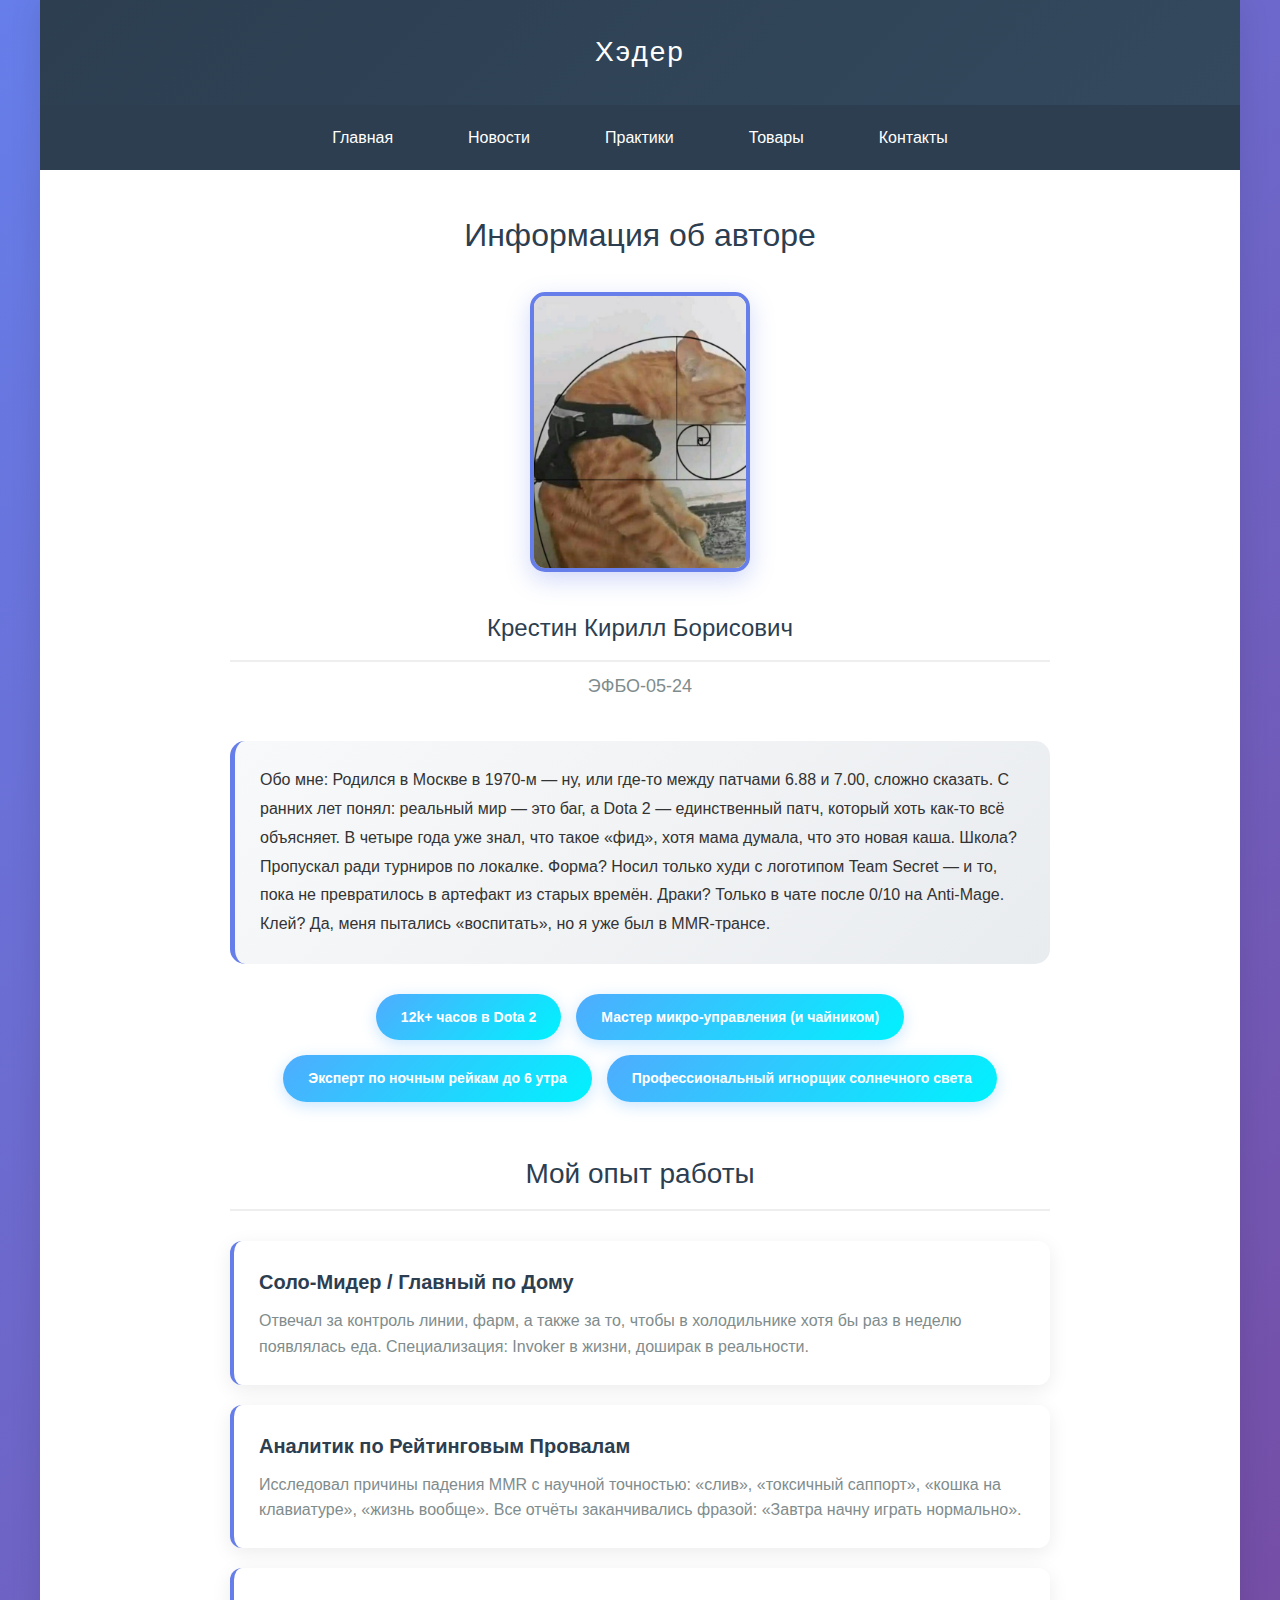
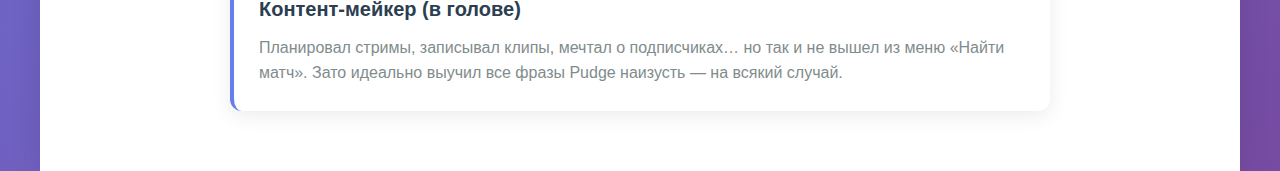
<file: index.html>
<!DOCTYPE html>
<html lang="ru">
    <head>
        <meta charset="UTF-8">
        <meta name="viewport" content="width=device-width, initial-scale=1.0">
        <title>Семестровая работа</title>
        <link rel="stylesheet" href="style/styles.css">
    </head>
    <body>
        <div class="page-container">
        <div class="header">Хэдер</div>
        <div class="nav">
        <ul class="nav-list">
        <li class="nav-item"><a class="nav-link"
        href="index.html">Главная</a></li>
        <li class="nav-item"><a class="nav-link"
        href="pages/news.html">Новости</a></li>
        <li class="nav-item"><a class="nav-link"
        href="pages/practices.html">Практики</a></li>
        <li class="nav-item"><a class="nav-link"
        href="pages/goods.html">Товары</a></li>
        <li class="nav-item"><a class="nav-link"
        href="pages/contacts.html">Контакты</a></li>
        </ul>
    </div>
    <div class="content">
    <div class="profile-header">
        <h1 class="profile-title">Информация об авторе</h1>
         <img class="profile-photo" src="images/photo.png" alt="Фото
автора">
 <h2 class="profile-name">Крестин Кирилл Борисович</h2>
 <p class="profile-group">ЭФБО-05-24</p>
 </div>

 <div class="about-me">
 <p>Обо мне: Родился в Москве в 1970-м — ну, или где-то между патчами 6.88 и 7.00, сложно сказать. С ранних лет понял: реальный мир — это баг, а Dota 2 — единственный патч, который хоть как-то всё объясняет. В четыре года уже знал, что такое «фид», хотя мама думала, что это новая каша. Школа? Пропускал ради турниров по локалке. Форма? Носил только худи с логотипом Team Secret — и то, пока не превратилось в артефакт из старых времён. Драки? Только в чате после 0/10 на Anti-Mage. Клей? Да, меня пытались «воспитать», но я уже был в MMR-трансе.</p>
</div>

<div class="skills-container">
  <div class="skill-tag">12k+ часов в Dota 2</div>
  <div class="skill-tag">Мастер микро-управления (и чайником)</div>
  <div class="skill-tag">Эксперт по ночным рейкам до 6 утра</div>
  <div class="skill-tag">Профессиональный игнорщик солнечного света</div>
</div>

<div class="experience-section">
  <h2 class="section-title">Мой опыт работы</h2>
  
  <div class="experience-card">
    <h3 class="experience-title">Соло-Мидер / Главный по Дому</h3>
    <p class="experience-desc">Отвечал за контроль линии, фарм, а также за то, чтобы в холодильнике хотя бы раз в неделю появлялась еда. Специализация: Invoker в жизни, доширак в реальности.</p>
  </div>
  
  <div class="experience-card">
    <h3 class="experience-title">Аналитик по Рейтинговым Провалам</h3>
    <p class="experience-desc">Исследовал причины падения MMR с научной точностью: «слив», «токсичный саппорт», «кошка на клавиатуре», «жизнь вообще». Все отчёты заканчивались фразой: «Завтра начну играть нормально».</p>
  </div>
  
  <div class="experience-card">
    <h3 class="experience-title">Контент-мейкер (в голове)</h3>
    <p class="experience-desc">Планировал стримы, записывал клипы, мечтал о подписчиках… но так и не вышел из меню «Найти матч». Зато идеально выучил все фразы Pudge наизусть — на всякий случай.</p>
  </div>
</div>
</file>
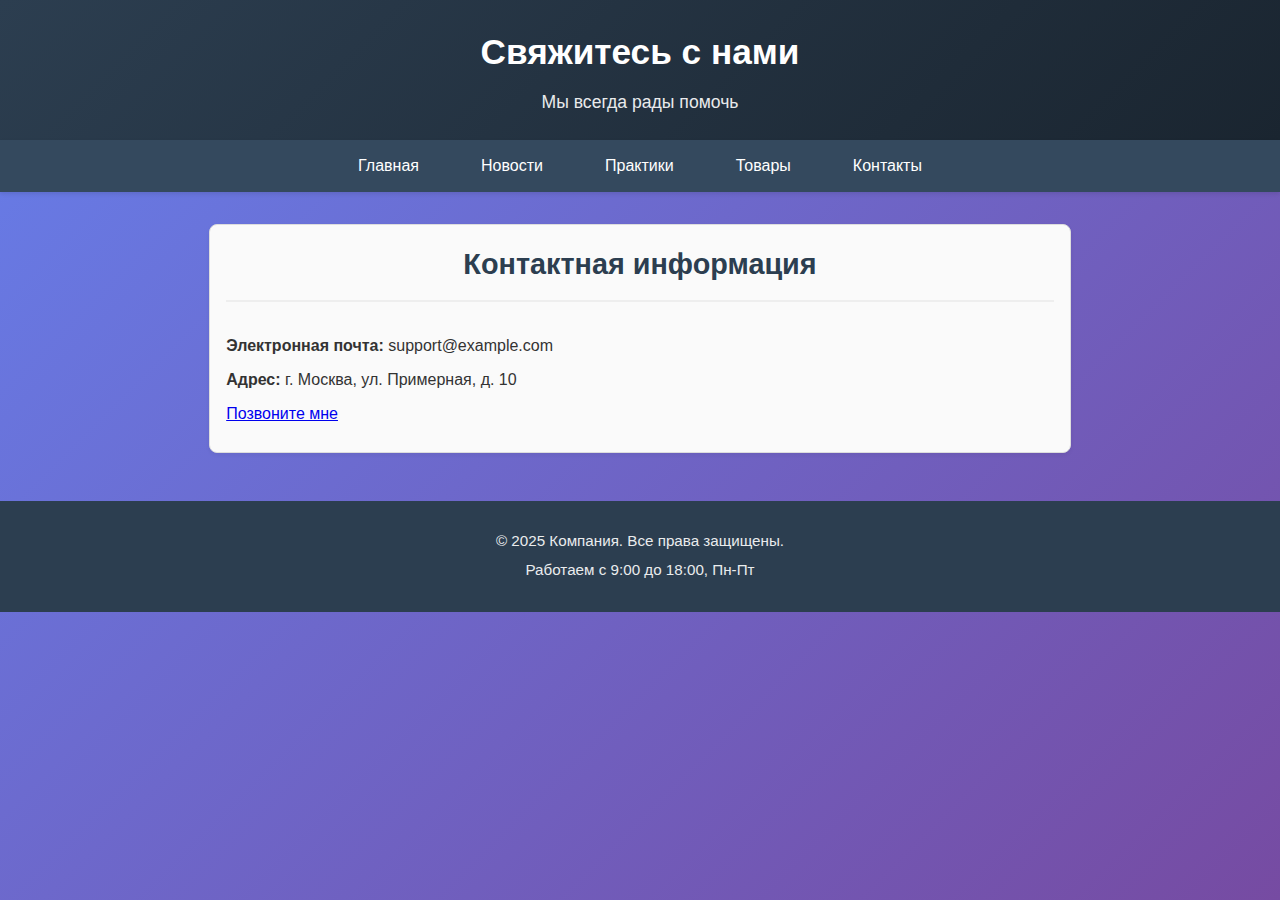
<file: pages/contacts.html>
<!DOCTYPE html>
<html lang="ru">
<head>
    <meta charset="UTF-8">
    <link rel="stylesheet" href="../style/styles.css">
    <title>Контакты</title>
</head>
<body>

    <!-- Блок для хедера из основной страницы -->
    <header>
        <h1>Свяжитесь с нами</h1>
        <p>Мы всегда рады помочь</p>
    </header>

    <!-- Меню навигации из основной страницы -->
    <nav>
        <a href="../index.html">Главная</a>
        <a href="news.html">Новости</a>
        <a href="practices.html">Практики</a>
        <a href="goods.html">Товары</a>
        <a href="contacts.html">Контакты</a>
    </nav>

    <!-- Блок основной информации -->
    <main>
        <div class="news-block">
        <h2>Контактная информация</h2>
        <p><strong>Электронная почта:</strong> support@example.com</p>
        <p><strong>Адрес:</strong> г. Москва, ул. Примерная, д. 10</p>
        <p><a href="tel:+79001234567">Позвоните мне</a></p>
        </div>
    </main>

    <!-- Блок для футера из основной страницы -->
    <footer>
        <p>&copy; 2025 Компания. Все права защищены.</p>
        <p>Работаем с 9:00 до 18:00, Пн-Пт</p>
    </footer>

</body>
</html>
</file>
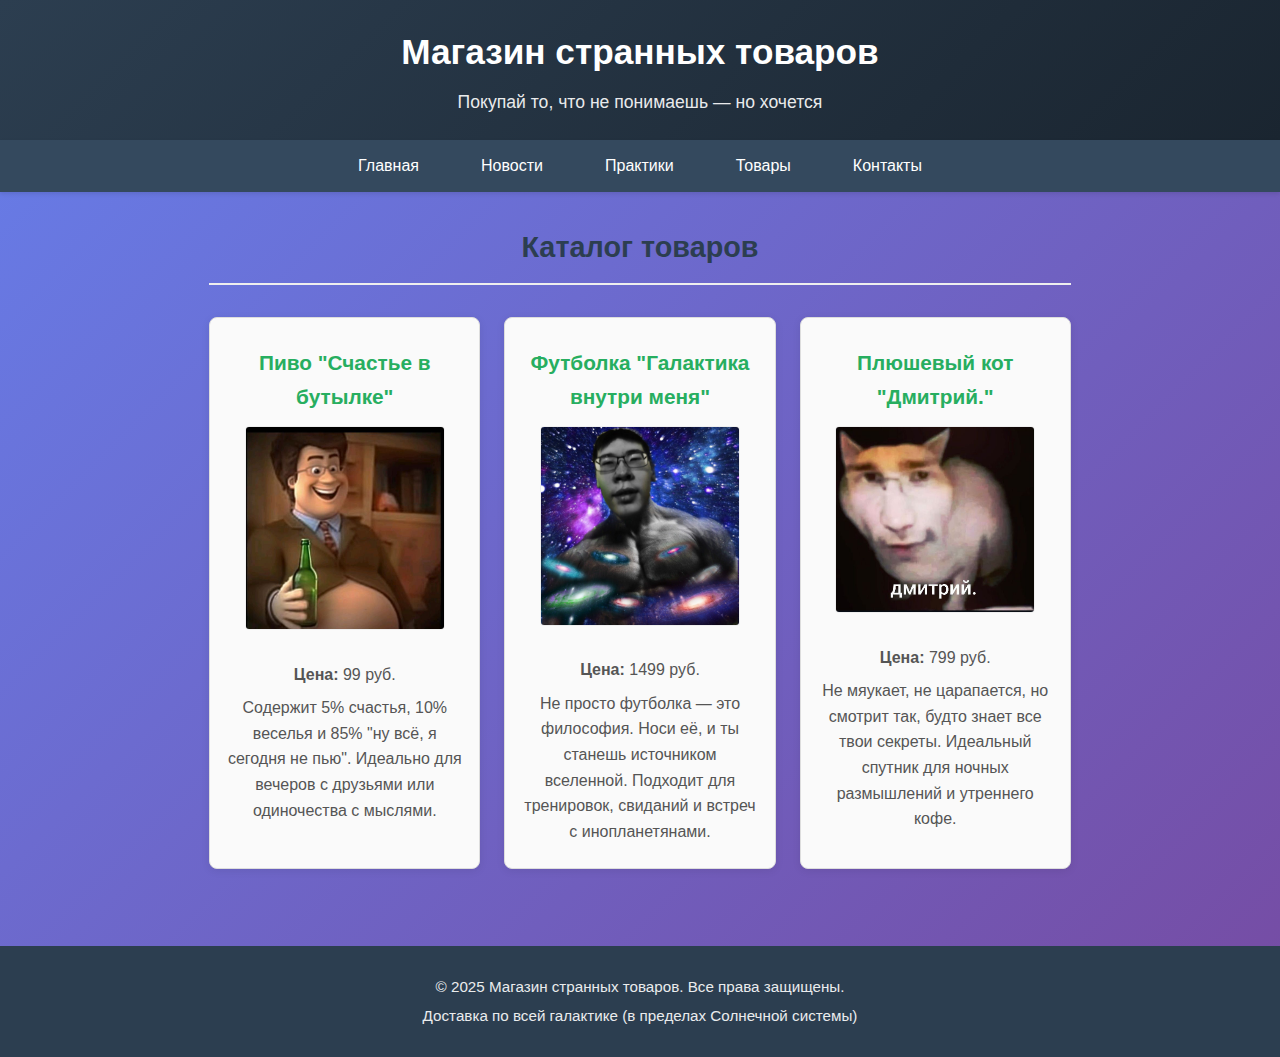
<file: pages/goods.html>
<!DOCTYPE html>
<html lang="ru">
<head>
    <meta charset="UTF-8">
    <link rel="stylesheet" href="../style/styles.css">
    <title>Каталог товаров</title>
</head>
<body>

    <!-- Блок для хедера из основной страницы -->
    <header>
        <h1>Магазин странных товаров</h1>
        <p>Покупай то, что не понимаешь — но хочется</p>
    </header>

    <!-- Меню навигации из основной страницы -->
    <nav>
        <a href="../index.html">Главная</a>
        <a href="news.html">Новости</a>
        <a href="practices.html">Практики</a>
        <a href="goods.html">Товары</a>
        <a href="contacts.html">Контакты</a>
    </nav>

    <!-- Блок основной информации -->
    <main>
        <h2>Каталог товаров</h2>

        <div class="products-grid">
            <!-- Товар 1 -->
            <div class="product-card">
            <h3>Пиво "Счастье в бутылке"</h3>
            <img src="../images/goods3.jpg" alt="Дядька с пивом">
            <p><strong>Цена:</strong> 99 руб.</p>
            <p>Содержит 5% счастья, 10% веселья и 85% "ну всё, я сегодня не пью". Идеально для вечеров с друзьями или одиночества с мыслями.</p>
            </div>

            <!-- Товар 2 -->
            <div class="product-card">
            <h3>Футболка "Галактика внутри меня"</h3>
            <img src="../images/goods2.jpg" alt="Космический качок">
            <p><strong>Цена:</strong> 1499 руб.</p>
            <p>Не просто футболка — это философия. Носи её, и ты станешь источником вселенной. Подходит для тренировок, свиданий и встреч с инопланетянами.</p>
            </div>

            <!-- Товар 3 -->
            <div class="product-card">
            <h3>Плюшевый кот "Дмитрий."</h3>
            <img src="../images/goods1.jpg" alt="Кот Дмитрий">
            <p><strong>Цена:</strong> 799 руб.</p>
            <p>Не мяукает, не царапается, но смотрит так, будто знает все твои секреты. Идеальный спутник для ночных размышлений и утреннего кофе.</p>
            </div>
        </div>
    </main>

    <!-- Блок для футера из основной страницы -->
    <footer>
        <p>&copy; 2025 Магазин странных товаров. Все права защищены.</p>
        <p>Доставка по всей галактике (в пределах Солнечной системы)</p>
    </footer>

</body>
</html>
</file>
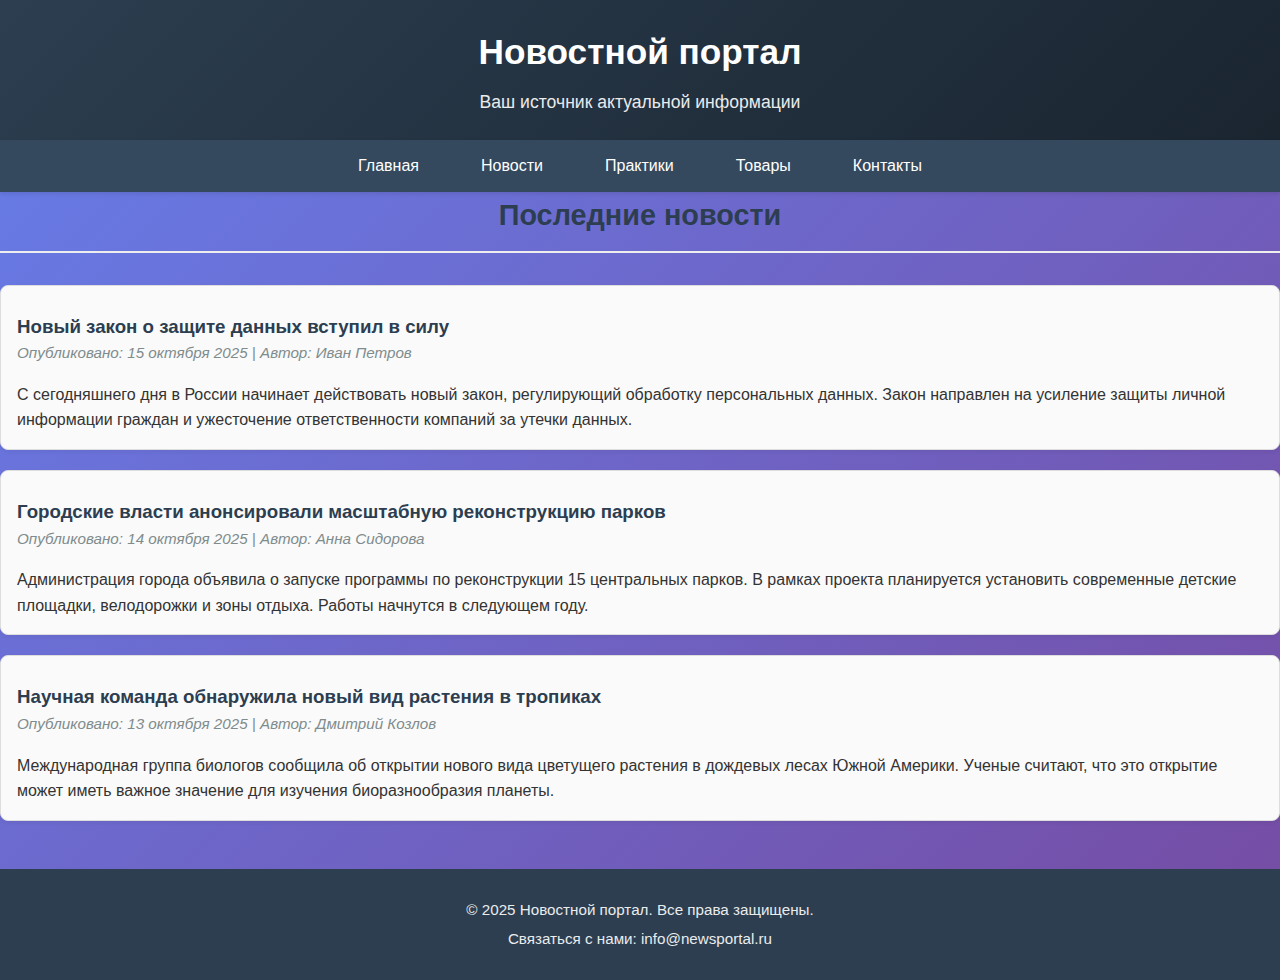
<file: pages/news.html>
<!DOCTYPE html>
<html lang="ru">
<head>
    <meta charset="UTF-8">
    <meta name="viewport" content="width=device-width, initial-scale=1.0">
    <link rel="stylesheet" href="../style/styles.css">
    <title>Новости</title>
</head>
<body>

    <!-- Блок для хедера из основной страницы -->
    <header>
        <h1>Новостной портал</h1>
        <p>Ваш источник актуальной информации</p>
    </header>

    <!-- Меню навигации из основной страницы -->
    <nav>
        <a href="../index.html">Главная</a>
        <a href="news.html">Новости</a>
        <a href="practices.html">Практики</a>
        <a href="goods.html">Товары</a>
        <a href="contacts.html">Контакты</a>
    </nav>

    <!-- Блок основной информации -->
    <div class="main-content">
        <h2>Последние новости</h2>

        <!-- Новость 1 -->
        <div class="news-block">
            <h3 class="news-title">Новый закон о защите данных вступил в силу</h3>
            <div class="news-meta">Опубликовано: 15 октября 2025 | Автор: Иван Петров</div>
            <div class="news-text">
                С сегодняшнего дня в России начинает действовать новый закон, регулирующий обработку персональных данных. Закон направлен на усиление защиты личной информации граждан и ужесточение ответственности компаний за утечки данных.
            </div>
        </div>

        <!-- Новость 2 -->
        <div class="news-block">
            <h3 class="news-title">Городские власти анонсировали масштабную реконструкцию парков</h3>
            <div class="news-meta">Опубликовано: 14 октября 2025 | Автор: Анна Сидорова</div>
            <div class="news-text">
                Администрация города объявила о запуске программы по реконструкции 15 центральных парков. В рамках проекта планируется установить современные детские площадки, велодорожки и зоны отдыха. Работы начнутся в следующем году.
            </div>
        </div>

        <!-- Новость 3 -->
        <div class="news-block">
            <h3 class="news-title">Научная команда обнаружила новый вид растения в тропиках</h3>
            <div class="news-meta">Опубликовано: 13 октября 2025 | Автор: Дмитрий Козлов</div>
            <div class="news-text">
                Международная группа биологов сообщила об открытии нового вида цветущего растения в дождевых лесах Южной Америки. Ученые считают, что это открытие может иметь важное значение для изучения биоразнообразия планеты.
            </div>
        </div>

    </div>

    <!-- Блок для футера из основной страницы -->
    <footer>
        <p>&copy; 2025 Новостной портал. Все права защищены.</p>
        <p>Связаться с нами: info@newsportal.ru</p>
    </footer>

</body>
</html>
</file>
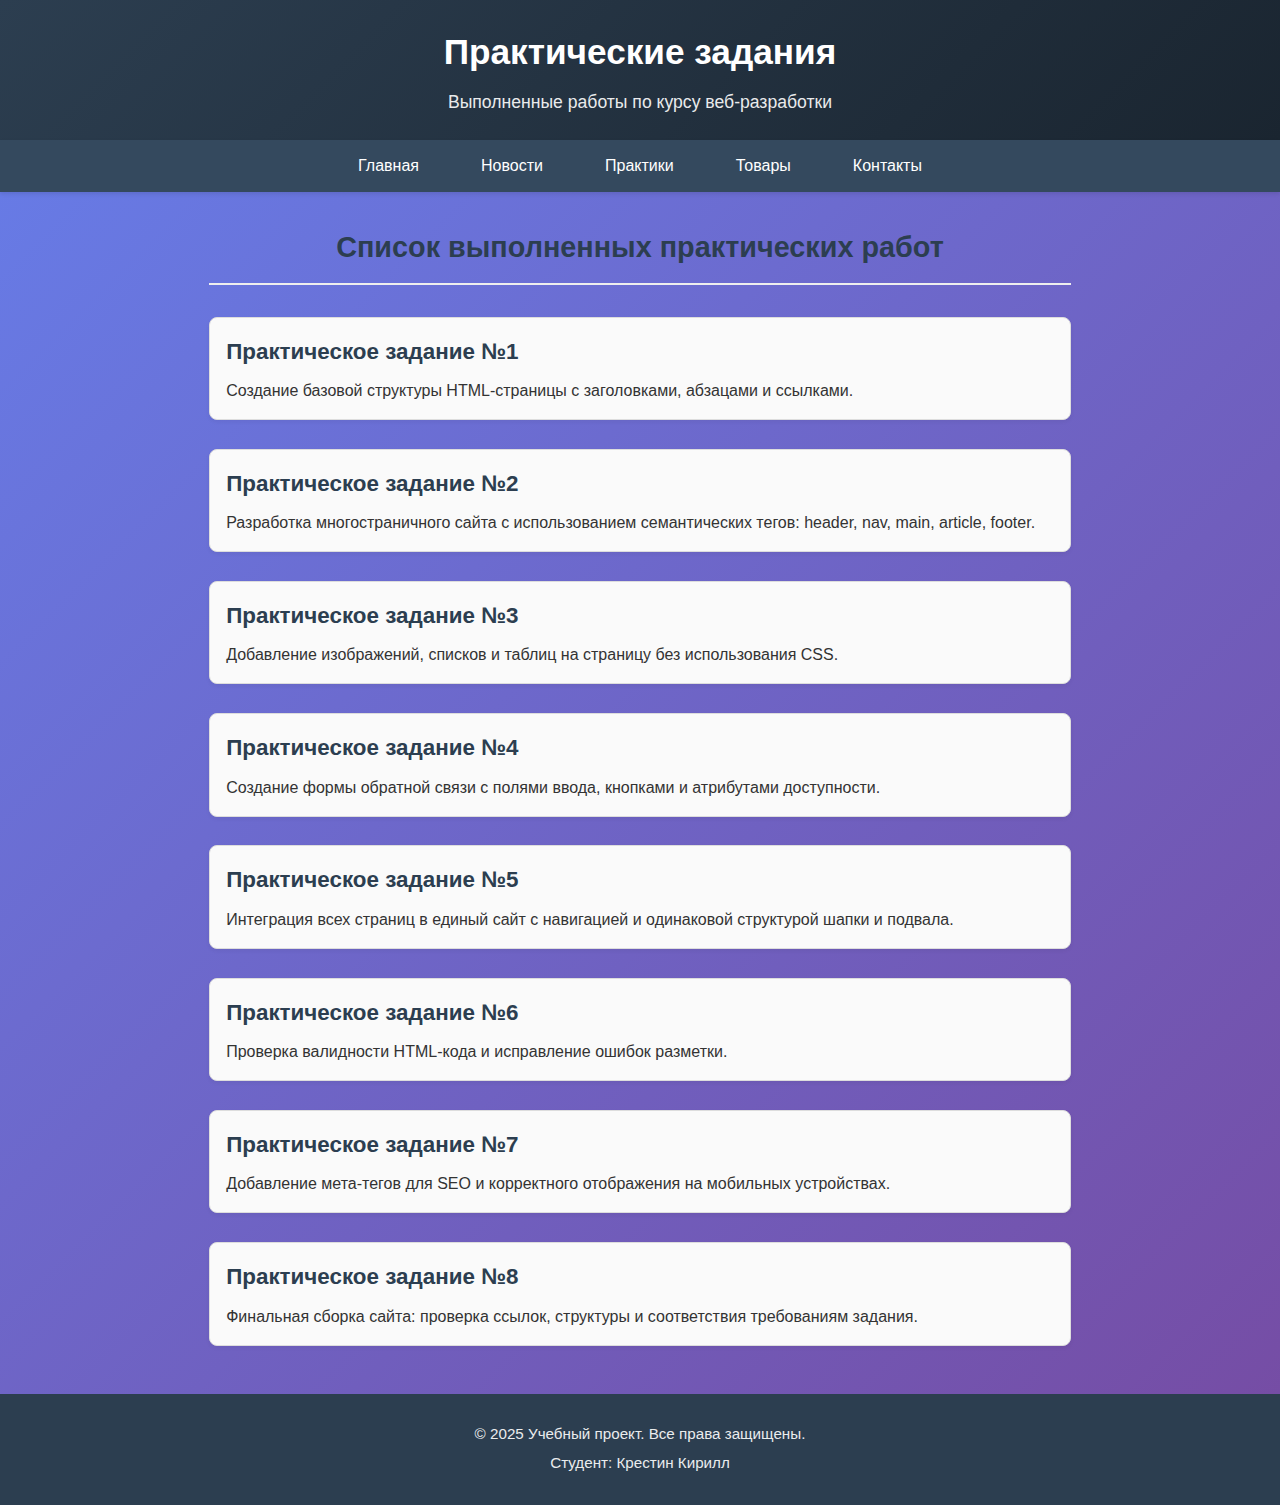
<file: pages/practices.html>
<!DOCTYPE html>
<html lang="ru">
<head>
    <meta charset="UTF-8">
    <link rel="stylesheet" href="../style/styles.css">
    <title>Практические задания</title>
</head>
<body>

    <!-- Хедер -->
    <header>
        <h1>Практические задания</h1>
        <p>Выполненные работы по курсу веб-разработки</p>
    </header>

    <!-- Навигация -->
    <nav>
        <a href="../index.html">Главная</a>
        <a href="news.html">Новости</a>
        <a href="practices.html">Практики</a>
        <a href="goods.html">Товары</a>
        <a href="contacts.html">Контакты</a>
    </nav>

    <!-- Основной контент -->
    <main>
    <h2>Список выполненных практических работ</h2>

    <div class="tasks-container">
        <article class="task-card">
        <h3>Практическое задание №1</h3>
        <p>Создание базовой структуры HTML-страницы с заголовками, абзацами и ссылками.</p>
        </article>

        <article class="task-card">
        <h3>Практическое задание №2</h3>
        <p>Разработка многостраничного сайта с использованием семантических тегов: header, nav, main, article, footer.</p>
        </article>

        <article class="task-card">
        <h3>Практическое задание №3</h3>
        <p>Добавление изображений, списков и таблиц на страницу без использования CSS.</p>
        </article>

        <article class="task-card">
        <h3>Практическое задание №4</h3>
        <p>Создание формы обратной связи с полями ввода, кнопками и атрибутами доступности.</p>
        </article>

        <article class="task-card">
        <h3>Практическое задание №5</h3>
        <p>Интеграция всех страниц в единый сайт с навигацией и одинаковой структурой шапки и подвала.</p>
        </article>

        <article class="task-card">
        <h3>Практическое задание №6</h3>
        <p>Проверка валидности HTML-кода и исправление ошибок разметки.</p>
        </article>

        <article class="task-card">
        <h3>Практическое задание №7</h3>
        <p>Добавление мета-тегов для SEO и корректного отображения на мобильных устройствах.</p>
        </article>

        <article class="task-card">
        <h3>Практическое задание №8</h3>
        <p>Финальная сборка сайта: проверка ссылок, структуры и соответствия требованиям задания.</p>
        </article>
    </div>
    </main>

    <!-- Футер -->
    <footer>
        <p>&copy; 2025 Учебный проект. Все права защищены.</p>
        <p>Студент: Крестин Кирилл</p>
    </footer>

</body>
</html>
</file>
<file: style/styles.css>
/* ===== БАЗОВЫЕ СТИЛИ ===== */
body {
 font-family: 'Segoe UI', Tahoma, Geneva, Verdana, sans-serif; /* Современный
шрифт для лучшей читаемости */
 margin: 0; /* Убираем стандартные отступы браузера */
 padding: 0; /* Убираем стандартные внутренние отступы */
  background: linear-gradient(135deg, #667eea 0%, #764ba2 100%); /* Красивый
градиентный фон всей страницы */
 min-height: 100vh; /* Минимальная высота равна высоте окна браузера */
}
/* ===== КОНТЕЙНЕР СТРАНИЦЫ ===== */
.page-container {
 max-width: 1200px; /* Максимальная ширина контента */
 margin: 0 auto; /* Центрирование контейнера по горизонтали */
 background: white; /* Белый фон для основного содержимого */
 min-height: 100vh; /* Минимальная высота равна высоте окна браузера */
 box-shadow: 0 0 30px rgba(0,0,0,0.1); /* Легкая тень вокруг всего контента */
}
/* ===== ШАПКА ===== */
.header {
 background: linear-gradient(135deg, #2c3e50 0%, #34495e 100%); /* Темный
градиентный фон */
 color: white; /* Белый цвет текста */
 text-align: center; /* Выравнивание текста по центру */
 padding: 30px; /* Внутренние отступы со всех сторон */
 font-size: 28px; /* Размер шрифта */
 font-weight: 300; /* Легкое начертание шрифта */
 letter-spacing: 2px; /* Расстояние между буквами */
}
/* ===== НАВИГАЦИЯ ===== */
.nav {
 background: #2c3e50; /* Темно-синий фон навигации */
 padding: 20px 0; /* Вертикальные отступы */
}
.nav-list {
 list-style: none; /* Убираем маркеры списка */
 margin: 0; /* Убираем внешние отступы */
 padding: 0; /* Убираем внутренние отступы */
 display: flex; /* Горизонтальное расположение элементов */
 justify-content: center; /* Выравнивание по центру */
 gap: 25px; /* Расстояние между элементами навигации */
}
.nav-item {
 margin: 0; /* Убираем отступы у пунктов меню */
}
.nav-link {
 color: white; /* Белый цвет текста ссылок */
 text-decoration: none; /* Убираем подчеркивание ссылок */
 padding: 12px 25px; /* Отступы внутри ссылок */
 border-radius: 25px; /* Скругленные углы (капсульная форма) */
 transition: all 0.3s ease; /* Плавные анимации при изменении */
 font-weight: 500; /* Средняя жирность шрифта */
}
.nav-link:hover {
 background: rgba(255,255,255,0.1); /* Полупрозрачный белый фон при наведении
*/
 transform: translateY(-2px); /* Легкое поднятие элемента при наведении */
}
/* ===== ОСНОВНОЙ КОНТЕНТ ===== */
.content {
 padding: 40px; /* Внутренние отступы контента */
 max-width: 900px; /* Максимальная ширина контента */
 margin: 0 auto; /* Центрирование контента */
}
/* ===== ГЛАВНАЯ СТРАНИЦА ===== */
.profile-header {
 text-align: center; /* Выравнивание по центру */
 margin-bottom: 40px; /* Отступ снизу */
}
.profile-title {
 font-size: 32px; /* Размер шрифта заголовка */
 color: #2c3e50; /* Темно-синий цвет текста */
 margin-bottom: 10px; /* Отступ снизу */
 font-weight: 300; /* Легкое начертание шрифта */
}
.profile-photo {
 width: 220px; /* Фиксированная ширина фото */
 height: 280px; /* Фиксированная высота фото */
 border-radius: 15px; /* Скругленные углы фото */
 object-fit: cover; /* Обрезка фото для сохранения пропорций */
 margin: 20px auto; /* Центрирование и отступы */
 border: 4px solid #667eea; /* Синяя рамка вокруг фото */
 box-shadow: 0 8px 25px rgba(102, 126, 234, 0.3); /* Тень с синим оттенком */
}
.profile-name {
 font-size: 24px; /* Размер шрифта имени */
 color: #2c3e50; /* Темно-синий цвет текста */
 margin: 10px 0; /* Вертикальные отступы */
 font-weight: 500; /* Средняя жирность шрифта */
}
.profile-group {
 font-size: 18px; /* Размер шрифта группы */
 color: #7f8c8d; /* Серый цвет текста */
 margin: 5px 0; /* Вертикальные отступы */
}
.about-me {
 background: linear-gradient(135deg, #f8f9fa 0%, #e9ecef 100%); /* Светлый
градиентный фон */
 padding: 25px; /* Внутренние отступы */
 border-radius: 15px; /* Скругленные углы */
 margin: 30px 0; /* Вертикальные отступы */
 border-left: 5px solid #667eea; /* Синяя полоса слева */
 font-size: 16px; /* Размер шрифта текста */
 line-height: 1.8; /* Межстрочный интервал */
}
/* ===== НАВЫКИ ===== */
.skills-container {
 display: flex; /* Горизонтальное расположение навыков */
 justify-content: center; /* Выравнивание по центру */
 flex-wrap: wrap; /* Перенос на новую строку при необходимости */
 gap: 15px; /* Расстояние между навыками */
 margin: 30px 0; /* Вертикальные отступы */
}
.skill-tag {
 background: linear-gradient(135deg, #4facfe 0%, #00f2fe 100%); /* Голубой
градиентный фон */
 color: white; /* Белый цвет текста */
 padding: 12px 25px; /* Внутренние отступы */
 border-radius: 25px; /* Круглые углы (капсульная форма) */
 font-weight: 600; /* Жирный шрифт */
 font-size: 14px; /* Размер шрифта */
 box-shadow: 0 4px 15px rgba(79, 172, 254, 0.3); /* Тень с голубым оттенком */
 transition: all 0.3s ease; /* Плавные анимации при изменении */
}
.skill-tag:hover {
 transform: translateY(-3px); /* Поднятие элемента при наведении */
 box-shadow: 0 6px 20px rgba(79, 172, 254, 0.4); /* Увеличение тени при
наведении */
}
/* ===== ОПЫТ РАБОТЫ ===== */
.experience-section {
 margin-top: 50px; /* Отступ сверху */
}
.section-title {
 font-size: 28px; /* Размер шрифта заголовка секции */
 color: #2c3e50; /* Темно-синий цвет текста */
 text-align: center; /* Выравнивание по центру */
 margin-bottom: 30px; /* Отступ снизу */
 font-weight: 300; /* Легкое начертание шрифта */
}
.experience-card {
 background: white; /* Белый фон карточки */
 padding: 25px; /* Внутренние отступы */
 margin: 20px 0; /* Вертикальные отступы */
 border-radius: 12px; /* Скругленные углы */
 box-shadow: 0 5px 20px rgba(0,0,0,0.08); /* Легкая тень */
 border-left: 4px solid #667eea; /* Синяя полоса слева */
 transition: transform 0.3s ease; /* Плавная анимация трансформации */
 }
.experience-card:hover {
 transform: translateX(5px); /* Сдвиг вправо при наведении */
}
.experience-title {
 font-size: 20px; /* Размер шрифта заголовка опыта */
 color: #2c3e50; /* Темно-синий цвет текста */
 margin: 0 0 10px 0; /* Отступ снизу */
 font-weight: 600; /* Жирный шрифт */
}
.experience-desc {
 color: #7f8c8d; /* Серый цвет текста */
 line-height: 1.6; /* Межстрочный интервал */
 margin: 0; /* Убираем отступы */
}
/* ===== ФУТЕР ===== */
.footer {
 background: linear-gradient(135deg, #2c3e50 0%, #34495e 100%); /* Темный
градиентный фон */
 color: white; /* Белый цвет текста */
 text-align: center; /* Выравнивание по центру */
 padding: 30px; /* Внутренние отступы */
 margin-top: 50px; /* Отступ сверху */
}
/* Обнуление и базовые настройки */
* {
    margin: 0;
    padding: 0;
    box-sizing: border-box;
}

body {
    font-family: 'Segoe UI', Tahoma, Geneva, Verdana, sans-serif;
    line-height: 1.6;
    color: #333;
    background-color: #fafafa;
}

/* Хедер */
header {
    background: linear-gradient(135deg, #2c3e50, #1a2530);
    color: white;
    padding: 1.5rem 1rem;
    text-align: center;
}
header h1 {
    font-size: 2.2rem;
    margin-bottom: 0.5rem;
}
header p {
    opacity: 0.9;
    font-size: 1.1rem;
}

/* Навигация */
nav {
    background-color: #34495e;
    padding: 0.8rem;
    text-align: center;
    box-shadow: 0 2px 4px rgba(0,0,0,0.1);
}
nav a {
    color: white;
    text-decoration: none;
    margin: 0 0.8rem;
    padding: 0.5rem 1rem;
    border-radius: 6px;
    transition: all 0.3s ease;
    font-weight: 500;
}
nav a:hover,
nav a:focus {
    background-color: #2c3e50;
    transform: translateY(-2px);
}

/* Основной контент */
main {
    max-width: 900px;
    margin: 2rem auto;
    padding: 0 1.2rem;
}

/* Заголовки */
h2 {
    text-align: center;
    margin-bottom: 2rem;
    color: #2c3e50;
    font-size: 1.8rem;
    border-bottom: 2px solid #eee;
    padding-bottom: 0.8rem;
}

/* Новости */
article {
    background: white;
    padding: 1.5rem;
    margin-bottom: 1.8rem;
    border-radius: 8px;
    box-shadow: 0 2px 8px rgba(0,0,0,0.08);
    transition: box-shadow 0.3s;
}
article:hover {
    box-shadow: 0 4px 12px rgba(0,0,0,0.12);
}
article h3 {
    color: #2980b9;
    margin-bottom: 0.6rem;
    font-size: 1.4rem;
}
.news-meta {
    color: #7f8c8d;
    font-size: 0.95rem;
    margin-bottom: 1rem;
    font-style: italic;
}

/* Товары */
.product-card {
    background: white;
    padding: 1.5rem;
    margin-bottom: 1.8rem;
    border-radius: 8px;
    box-shadow: 0 2px 8px rgba(0,0,0,0.08);
    text-align: center;
}
.product-card img {
    max-width: 100%;
    height: auto;
    border-radius: 6px;
    margin-bottom: 1rem;
    border: 1px solid #eee;
}
.product-card h3 {
    color: #27ae60;
    margin: 0.8rem 0;
    font-size: 1.3rem;
}
.product-card p {
    margin: 0.5rem 0;
    color: #555;
}

/* Контакты */
.contact-info {
    background: white;
    padding: 2rem;
    border-radius: 8px;
    box-shadow: 0 2px 8px rgba(0,0,0,0.08);
    text-align: center;
}
.contact-info p {
    margin: 0.8rem 0;
    font-size: 1.1rem;
}
.contact-info a {
    color: #2980b9;
    text-decoration: none;
}
.contact-info a:hover {
    text-decoration: underline;
}

/* Футер */
footer {
    background: #2c3e50;
    color: white;
    text-align: center;
    padding: 1.5rem 1rem;
    margin-top: 3rem;
    font-size: 0.95rem;
}
footer p {
    margin: 0.3rem 0;
    opacity: 0.9;
}

/* Адаптивность */
@media (max-width: 600px) {
    nav a {
        display: block;
        margin: 0.4rem 0;
        padding: 0.6rem;
    }
    header h1 {
        font-size: 1.8rem;
    }
    main {
        padding: 0 1rem;
    }
}
.news-block {
  padding: 16px;
  margin-top: 20px;
  border: 1px solid #ddd;
  border-radius: 8px;
  background-color: #fafafa;
  box-shadow: 0 2px 4px rgba(0,0,0,0.05);
}

.news-block h3 {
  margin-top: 10px;
  color: #2c3e50;
}

.news-block p {
  margin-bottom: 10px;
  line-height: 1.5;
}

.task-card {
  padding: 16px;
  border: 1px solid #ddd;
  border-radius: 8px;
  background-color: #fafafa;
  box-shadow: 0 2px 4px rgba(0,0,0,0.05);
}

.task-card h3 {
  margin-top: 0;
  color: #2c3e50;
}

.task-card p {
  margin-bottom: 0;
  line-height: 1.5;
}
.products-grid {
    display: flex;
    flex-wrap: wrap; /* позволяет переноситься на новую строку на узких экранах */
    gap: 24px; /* отступы между карточками */
    margin-top: 20px;
  }

  .product-card {
    flex: 1 1 250px; /* каждая карточка — минимум 250px, растягивается при возможности */
    max-width: 300px; /* ограничим ширину, чтобы не растекались */
    padding: 16px;
    border: 1px solid #ddd;
    border-radius: 8px;
    background-color: #fafafa;
    text-align: center;
  }

  .product-card img {
    width: 100%;
    height: auto;
    border-radius: 4px;
    max-width: 200px; /* сохраняем оригинальное ограничение по ширине изображения */
  }
</file>
